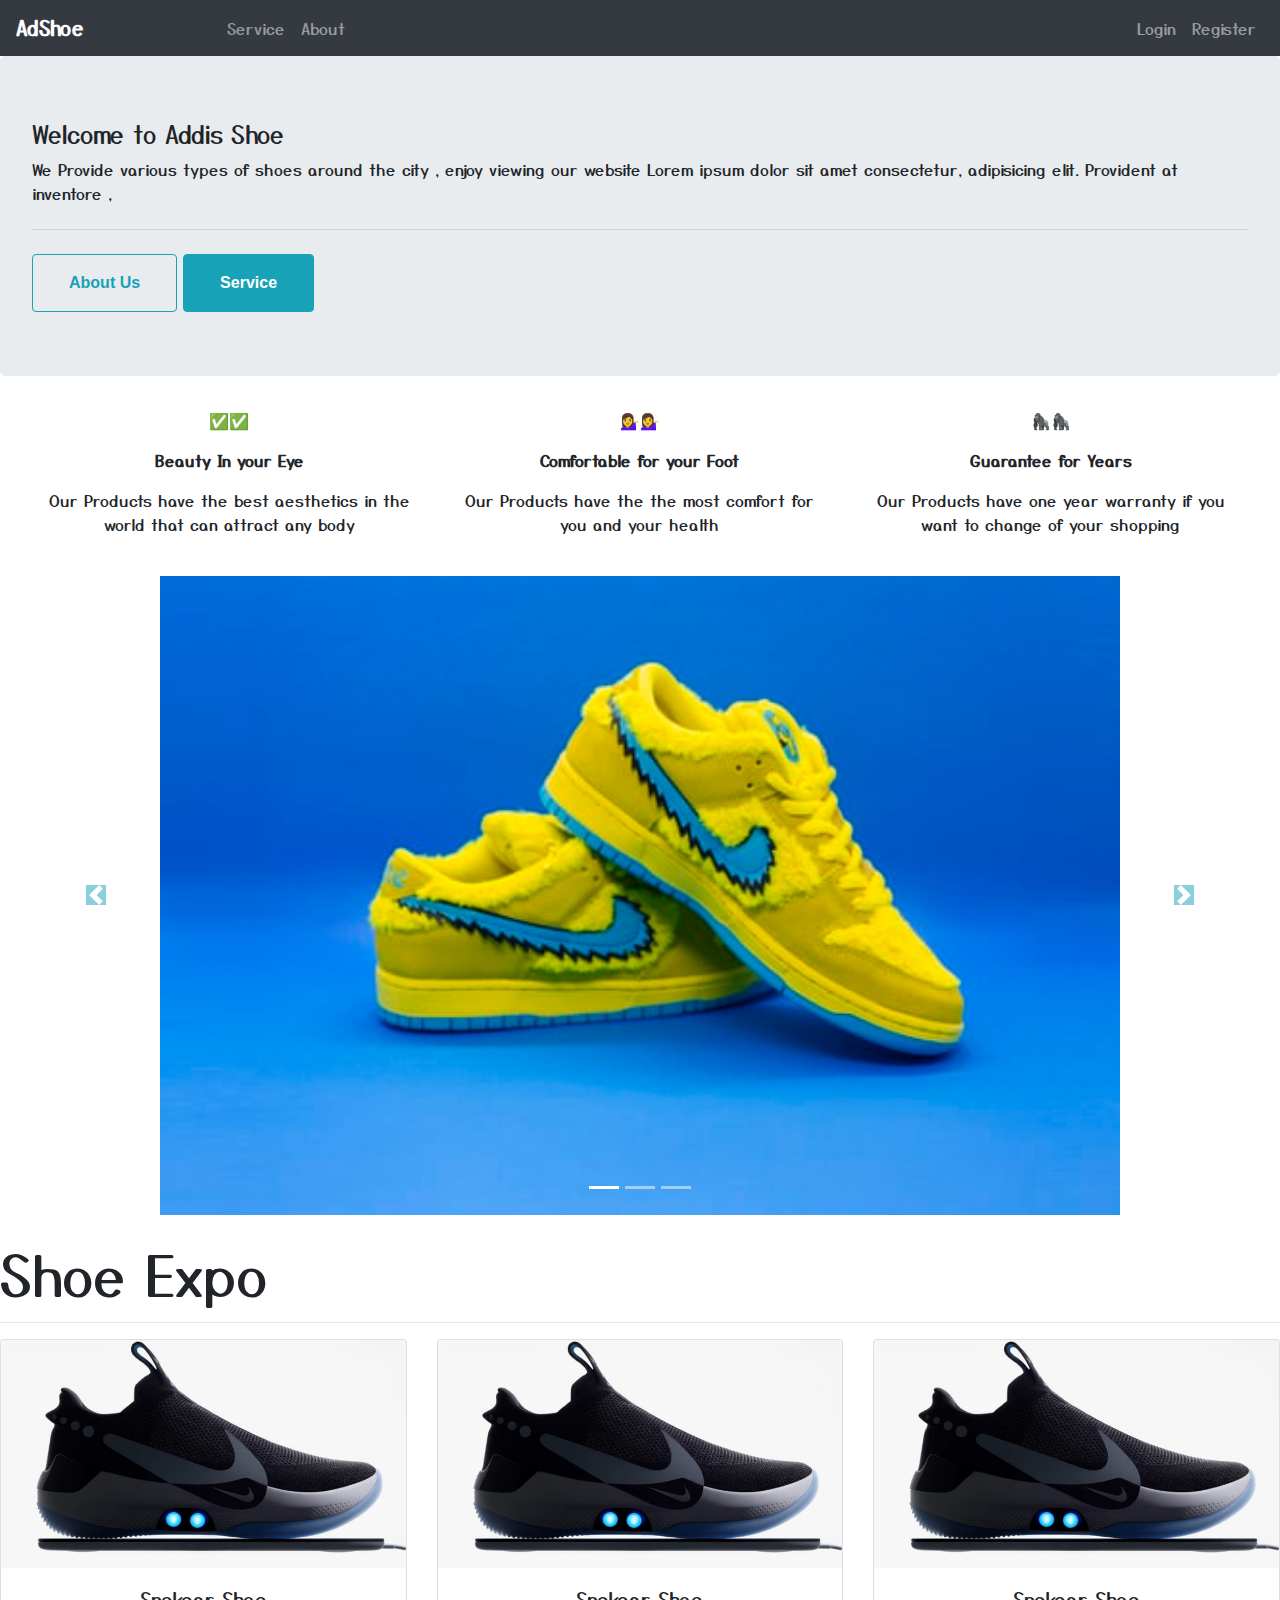
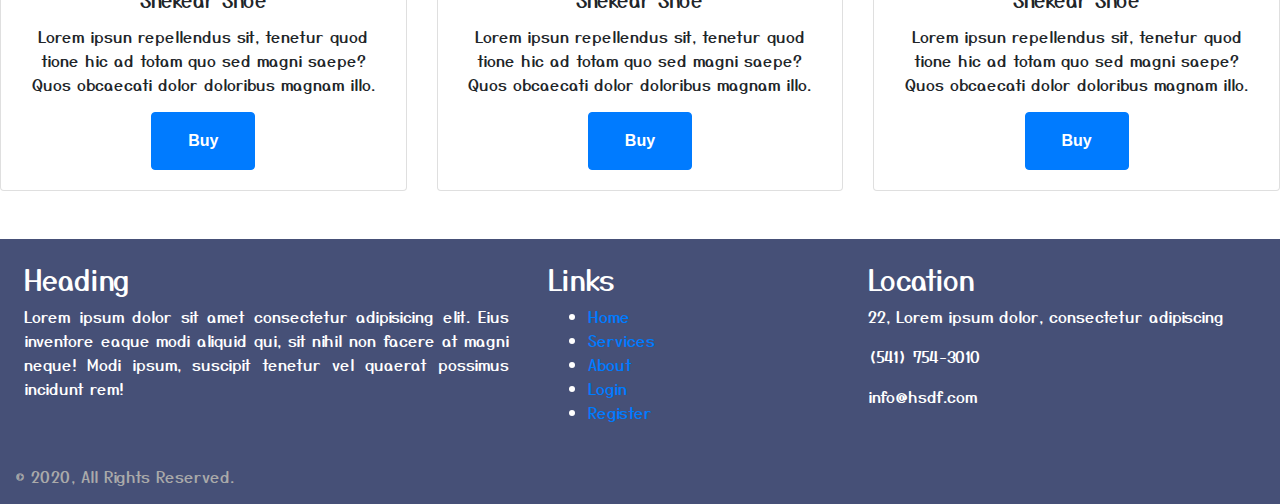
<file: index.html>
<!DOCTYPE html>
<html lang="en">
<head>
    <meta charset="UTF-8">
    <meta name="viewport" content="width=device-width, initial-scale=1.0">
    <title>Home</title>

    <link rel="stylesheet" href="https://stackpath.bootstrapcdn.com/bootstrap/4.4.1/css/bootstrap.min.css" integrity="sha384-Vkoo8x4CGsO3+Hhxv8T/Q5PaXtkKtu6ug5TOeNV6gBiFeWPGFN9MuhOf23Q9Ifjh" crossorigin="anonymous">
    <link rel="stylesheet" href="https://cdnjs.cloudflare.com/ajax/libs/font-awesome/5.15.1/css/all.min.css" integrity="sha512-+4zCK9k+qNFUR5X+cKL9EIR+ZOhtIloNl9GIKS57V1MyNsYpYcUrUeQc9vNfzsWfV28IaLL3i96P9sdNyeRssA==" crossorigin="anonymous" />

    <link rel="stylesheet" href="./assets/css/bootstrap.min.css">
    <link rel="stylesheet" href="./assets/css/style.css">
</head>
<body>
    
<!-- start of nav -->

    <nav class="navbar navbar-expand-md bg-dark navbar-dark sticky-top">
        <!-- Brand -->
        <a class="navbar-brand" style="width: 15%;" href="index.html">
            <b >AdShoe</b>
        </a>
    
        <!-- Toggler/collapsibe Button -->
        <button class="navbar-toggler" type="button" data-toggle="collapse" data-target="#collapsibleNavbar">
            <span class="navbar-toggler-icon"></span>
        </button>
    
        <!-- Navbar links -->
        <div class="collapse navbar-collapse" id="collapsibleNavbar">
            <ul class="navbar-nav">

                <li class="nav-item">

                    <a class="nav-link" href="services.html">
                        Service
                    </a>

                </li>

                <li class="nav-item">
                    <a class="nav-link" href="about.html">
                        About
                    </a>
                </li>

            </ul>

            <ul class="navbar-nav ml-auto">

                <li class="nav-item">
                    <a class="nav-link" href="logIn.html">
                        Login
                    </a>

                </li>

                <li class="nav-item">
                    <a class="nav-link" href="register.html">
                        Register

                    </a>
                </li>

            </ul>
        </div>
    </nav>

  <!-- end of nav -->

  <div class="jumbotron" >

    <h4>Welcome to Addis Shoe</h4>

    <p>We Provide various types of shoes around the city , enjoy viewing our website
     Lorem ipsum dolor sit amet consectetur, adipisicing elit. Provident at inventore ,</p>

       <hr class="my-4">

       <a  class="btn btn-outline-info btn-lg" href="about.html">About Us</a>
       <a  class="btn btn-info btn-lg" href="service.html">Service</a>

    </div>

<!-- content -->

    <div class="container-fluid" >

        <div class="row text-center px-4">

            <div class="col-lg-4">
                         <p>✅✅</p>
                         <p class="font-weight-bold"> Beauty In your Eye</p>
                         <p>Our Products have the best aesthetics in the world that can attract any body</p>
              </div>
         
               <div class="col-lg-4">
                         <p>💁‍♀️💁‍♀️</p>
                         <p class="font-weight-bold"> Comfortable for your Foot</p>
                         <p>Our Products have the the most comfort for you and your health</p>
                 </div>
         
                  <div class="col-lg-4">
                         <p>🦍🦍</p>
                         <p class="font-weight-bold"> Guarantee for Years </p>
                         <p>Our Products have one year warranty if you want to change of your shopping</p>
                   </div>
         </div>         
    
    </div>

    <div id="MySlide" class="carousel slide my-4" data-ride="carousel">
        <ol class="carousel-indicators">
            <li data-target="#MySlide" data-slide-to="0" class="active"></li>
            <li data-target="#MySlide" data-slide-to="1"></li>
            <li data-target="#MySlide" data-slide-to="2"></li>
        </ol>
        <div class="carousel-inner">
            <div class="carousel-item active">
                <img src="./assets/images/Shoe2.jpg" class="d-block w-75 m-auto" alt="...">
            </div>
            <div class="carousel-item">
                <img src="./assets/images/Shoe1.jpg" class="d-block w-75 m-auto" alt="...">
            </div>
            <div class="carousel-item">
                <img src="./assets/images/Shoe3.jpg" class="d-block w-75 m-auto" alt="...">
            </div>
        </div>
        <a class="carousel-control-prev" href="#MySlide" role="button" data-slide="prev">
            <span class="carousel-control-prev-icon bg-info" aria-hidden="true"></span>
            <span class="sr-only">Previous</span>
        </a>
        <a class="carousel-control-next" href="#MySlide" role="button" data-slide="next">
            <span class="carousel-control-next-icon bg-info" aria-hidden="true"></span>
            <span class="sr-only">Next</span>
        </a>
    </div>
    

    <p class="display-4">Shoe Expo</p>
    <hr class="mx-auto">

    <div class="container-fliud mt-2">

    <div class="row text-center" >

        <div class="col-md-4">

            <div class="card">
                <img class="card-img-top img-fluid" src="./assets/images/image-1.jpg" alt="">
                <div class="card-body">
                <h5 class="card-title">Snekear Shoe</h5>
                <p class="card-text">Lorem ipsun repellendus sit, tenetur quod
                    tione hic ad totam quo sed magni saepe? Quos obcaecati dolor doloribus magnam
                    illo.</p>
                <a href="./buy.html" class="btn btn-primary btn-lg">Buy</a>
                </div>
            </div>
        </div>
        
        <div class="col-md-4">

            <div class="card">
                <img class="card-img-top img-fluid" src="./assets/images/image-1.jpg" alt="">
                <div class="card-body">
                <h5 class="card-title">Snekear Shoe</h5>
                <p class="card-text">Lorem ipsun repellendus sit, tenetur quod
                    tione hic ad totam quo sed magni saepe? Quos obcaecati dolor doloribus magnam
                    illo.</p>
                <a href="./buy.html" class="btn btn-primary btn-lg">Buy</a>
                </div>
            </div>
        </div>

        <div class="col-md-4">

            <div class="card">
                <img class="card-img-top img-fluid" src="./assets/images/image-1.jpg" alt="">
                <div class="card-body">
                <h5 class="card-title">Snekear Shoe</h5>
                <p class="card-text">Lorem ipsun repellendus sit, tenetur quod
                    tione hic ad totam quo sed magni saepe? Quos obcaecati dolor doloribus magnam
                    illo.</p>
                <a href="./buy.html" class="btn btn-primary btn-lg">Buy</a>
                </div>
            </div>
        </div>

        </div>
    </div>

 
    
    <footer>
        <div class="row mx-auto mt-5" style="background-color:rgb(70, 80, 119);">
            <div class="py-4 px-4 col-md-5" style="color: white;">
                <h3>Heading</h3>
                <p class="text-justify">Lorem ipsum dolor sit amet consectetur adipisicing elit. Eius inventore eaque
                    modi aliquid qui, sit
                    nihil non facere at magni neque! Modi ipsum, suscipit tenetur vel quaerat possimus incidunt rem!</p>
                    <div>
                        <a href=""><i class="fas fa-facebook" aria-hidden="true"></i></a>
                    </div>
            </div>
            <div class="py-4 col-md-3" style="color: white;">
                <h3>Links</h3>
                <ul id="lists">
                    <li><a href="./index.html">Home</a></li>
                    <li><a href="./services.html">Services</a></li>
                    <li><a href="./about.html">About</a></li>
                    <li><a href="./logIn.html">Login</a></li>
                    <li><a href="./register.html">Register</a></li>
                </ul>
            </div>
            <div class="pt-4  col-md-4" style="color: white;">
                <h3>Location</h3>
                <p><i class="fas fa-map-marker-alt"></i> 22, Lorem ipsum dolor, consectetur adipiscing</p>
                <p><i class="fas fa-phone"></i> (541) 754-3010</p>
                <p><i class="fas fa-envelope"></i> info@hsdf.com</p>
            </div>
            <div class="ml-3">
                <p class="" style="color: #aaa;">&copy; 2020, All Rights Reserved.</p>
            </div>
        </div>

    </footer>


    <script src="https://code.jquery.com/jquery-3.4.1.slim.min.js"
        integrity="sha384-J6qa4849blE2+poT4WnyKhv5vZF5SrPo0iEjwBvKU7imGFAV0wwj1yYfoRSJoZ+n"
        crossorigin="anonymous"></script>
    <script src="https://cdn.jsdelivr.net/npm/popper.js@1.16.0/dist/umd/popper.min.js"
        integrity="sha384-Q6E9RHvbIyZFJoft+2mJbHaEWldlvI9IOYy5n3zV9zzTtmI3UksdQRVvoxMfooAo"
        crossorigin="anonymous"></script>
    <script src="https://stackpath.bootstrapcdn.com/bootstrap/4.4.1/js/bootstrap.min.js"
        integrity="sha384-wfSDF2E50Y2D1uUdj0O3uMBJnjuUD4Ih7YwaYd1iqfktj0Uod8GCExl3Og8ifwB6"
        crossorigin="anonymous"></script>

</body>
</html>
</file>
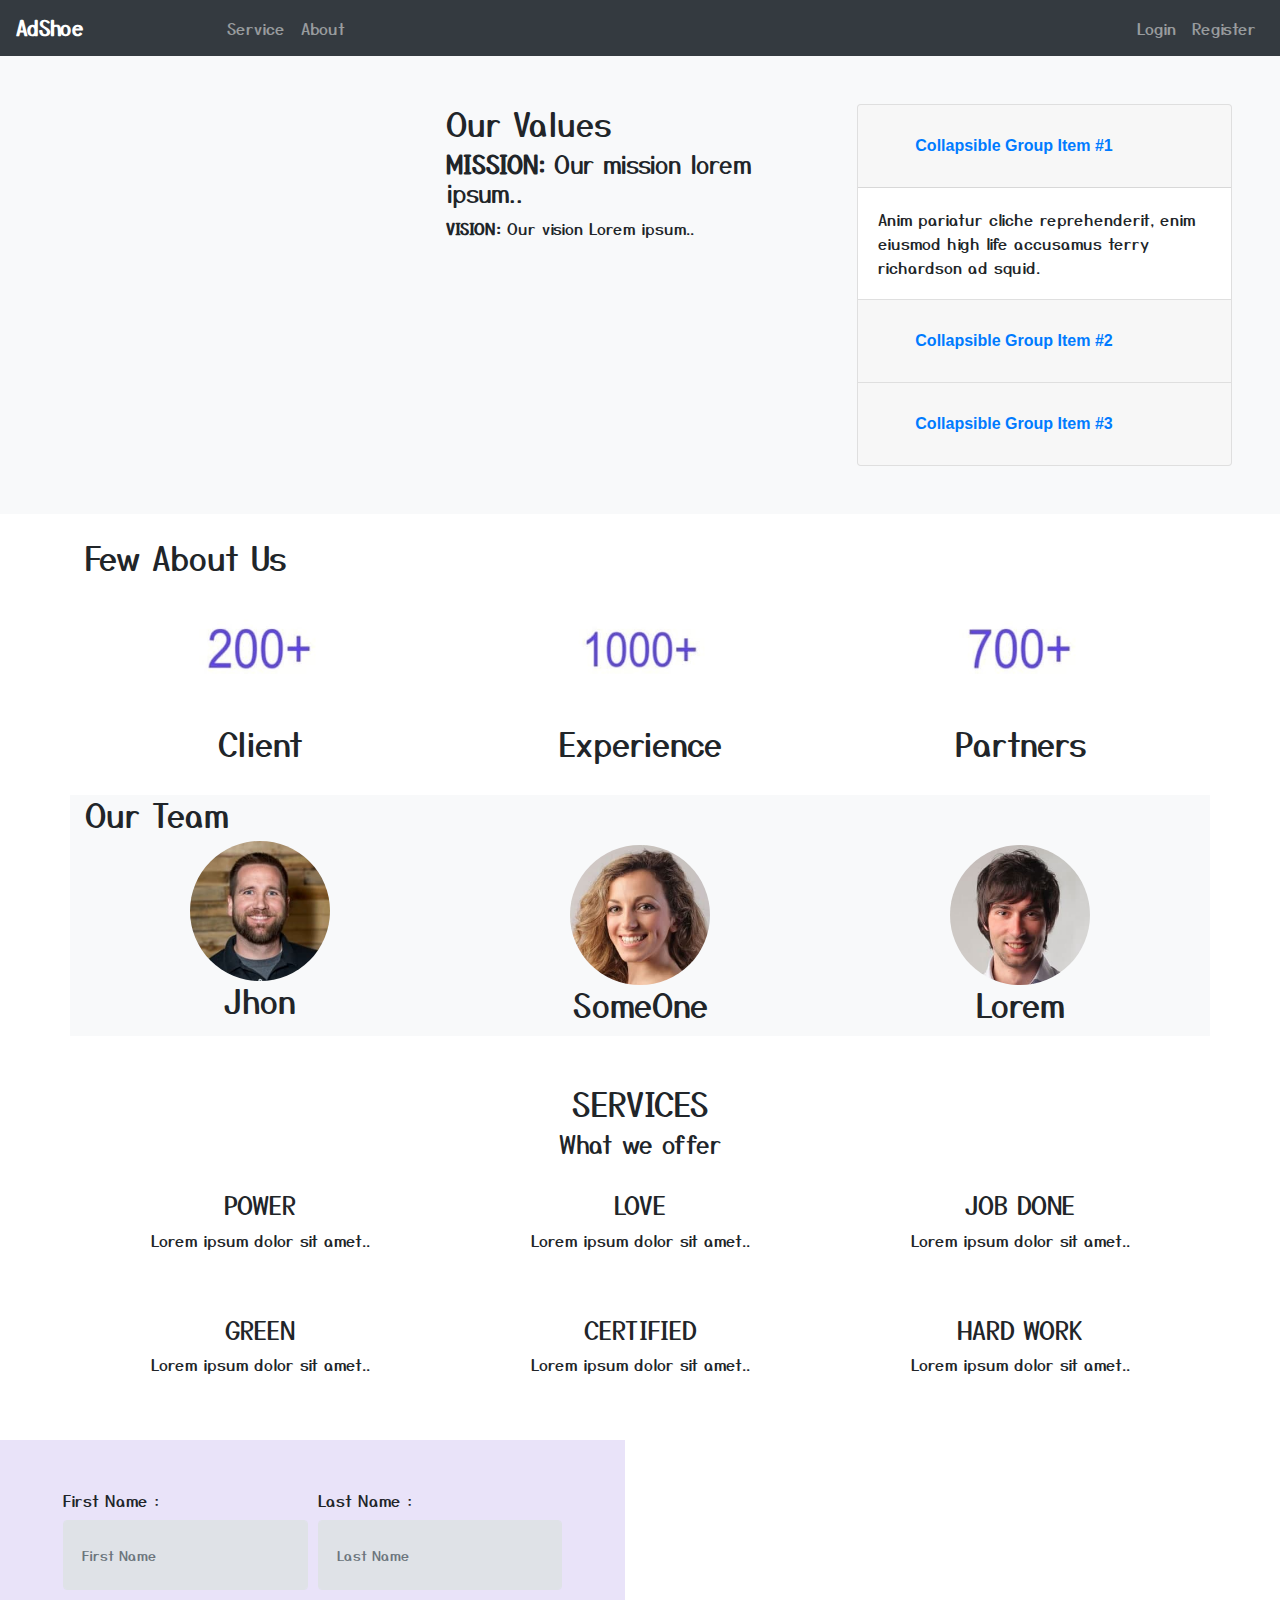
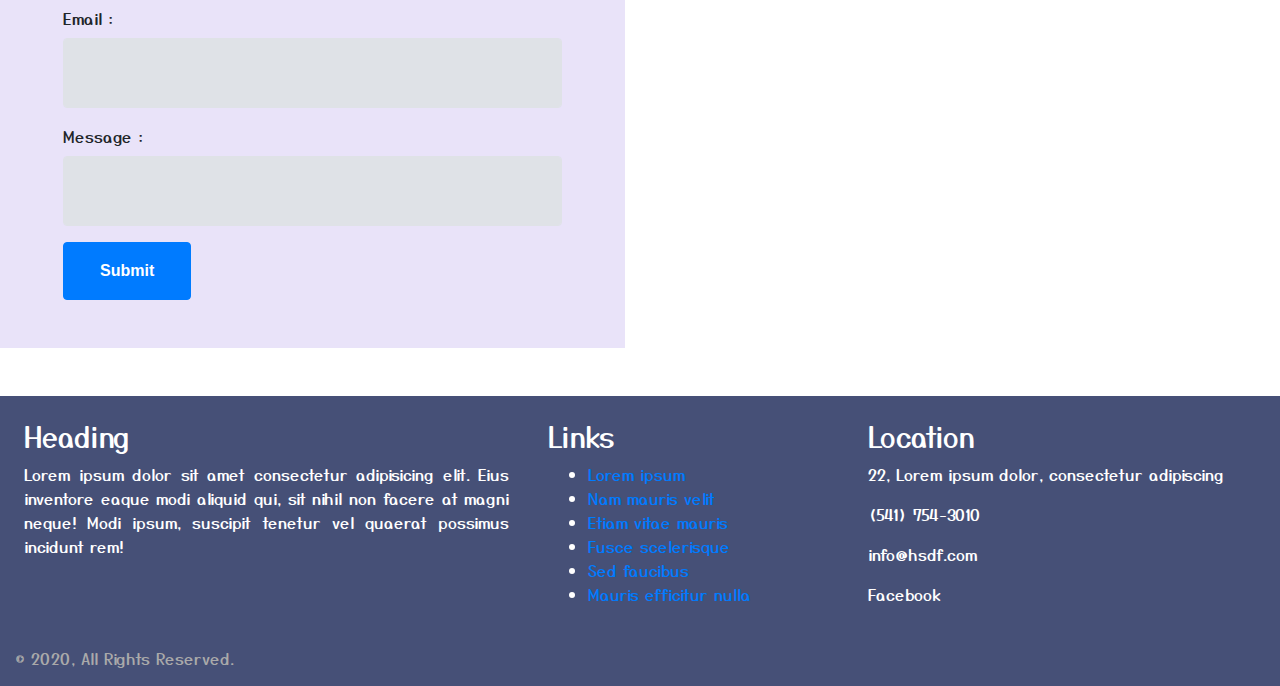
<file: about.html>
<!DOCTYPE html>
<html lang="en">
<head>
    <meta charset="UTF-8">
    <meta name="viewport" content="width=device-width, initial-scale=1.0">
    <title>Home</title>

    <link rel="stylesheet" href="https://stackpath.bootstrapcdn.com/bootstrap/4.4.1/css/bootstrap.min.css" integrity="sha384-Vkoo8x4CGsO3+Hhxv8T/Q5PaXtkKtu6ug5TOeNV6gBiFeWPGFN9MuhOf23Q9Ifjh" crossorigin="anonymous">
    <link rel="stylesheet" href="https://cdnjs.cloudflare.com/ajax/libs/font-awesome/5.15.1/css/all.min.css" integrity="sha512-+4zCK9k+qNFUR5X+cKL9EIR+ZOhtIloNl9GIKS57V1MyNsYpYcUrUeQc9vNfzsWfV28IaLL3i96P9sdNyeRssA==" crossorigin="anonymous" />

    <link rel="stylesheet" href="./assets/css/bootstrap.min.css">
    <link rel="stylesheet" href="./assets/css/style.css">
</head>
<body>
    
<!-- start of nav -->

<nav class="navbar navbar-expand-md bg-dark navbar-dark sticky-top">
    <!-- Brand -->
    <a class="navbar-brand" style="width: 15%;" href="index.html">
        <b >AdShoe</b>
    </a>
  
    <!-- Toggler/collapsibe Button -->
    <button class="navbar-toggler" type="button" data-toggle="collapse" data-target="#collapsibleNavbar">
        <span class="navbar-toggler-icon"></span>
    </button>
  
    <!-- Navbar links -->
    <div class="collapse navbar-collapse" id="collapsibleNavbar">
        <ul class="navbar-nav">

            <li class="nav-item">

                <a class="nav-link" href="services.html">
                    Service
                </a>

            </li>

            <li class="nav-item">
                <a class="nav-link" href="about.html">
                    About
                </a>
            </li>

        </ul>

        <ul class="navbar-nav ml-auto">

            <li class="nav-item">
                <a class="nav-link" href="logIn.html">
                    Login
                </a>

            </li>

            <li class="nav-item">
                <a class="nav-link" href="register.html">
                    Register

                </a>
            </li>

        </ul>
    </div>
  </nav>

  <!-- end of nav -->


    <!-- content -->

    <div class="container-fluid bg-light p-5">
        <div class="row">
          <div class="col-sm-4 col-lg-4">
            <span class="fas fa-globe logo"></span>
          </div>
          <div class="pl-2 col-sm-7 col-lg-4">
            <h2>Our Values</h2>
            <h4><strong>MISSION:</strong> Our mission lorem ipsum..</h4>
            <p><strong>VISION:</strong> Our vision Lorem ipsum..</p>
          </div>
          <div class="col-lg-4 d-none d-xl-block">
            <div class="accordion" id="accordionExample">
                <div class="card">
                  <div class="card-header" id="headingOne">
                    <h2 class="mb-0">
                      <button class="btn btn-link" type="button" data-toggle="collapse" data-target="#collapseOne" aria-expanded="true" aria-controls="collapseOne">
                        Collapsible Group Item #1
                      </button>
                    </h2>
                  </div>
              
                  <div id="collapseOne" class="collapse show" aria-labelledby="headingOne" data-parent="#accordionExample">
                    <div class="card-body">
                      Anim pariatur cliche reprehenderit, enim eiusmod high life accusamus terry richardson ad squid. 
                    </div>
                  </div>
                </div>
                <div class="card">
                  <div class="card-header" id="headingTwo">
                    <h2 class="mb-0">
                      <button class="btn btn-link collapsed" type="button" data-toggle="collapse" data-target="#collapseTwo" aria-expanded="false" aria-controls="collapseTwo">
                        Collapsible Group Item #2
                      </button>
                    </h2>
                  </div>
                  <div id="collapseTwo" class="collapse" aria-labelledby="headingTwo" data-parent="#accordionExample">
                    <div class="card-body">
                      Anim pariatur cliche reprehenderit, enim eiusmod high life accusamus terry richardson ad squid. 
                    </div>
                  </div>
                </div>
                <div class="card">
                  <div class="card-header" id="headingThree">
                    <h2 class="mb-0">
                      <button class="btn btn-link collapsed" type="button" data-toggle="collapse" data-target="#collapseThree" aria-expanded="false" aria-controls="collapseThree">
                        Collapsible Group Item #3
                      </button>
                    </h2>
                  </div>
                  <div id="collapseThree" class="collapse" aria-labelledby="headingThree" data-parent="#accordionExample">
                    <div class="card-body">
                      Anim pariatur cliche reprehenderit, enim eiusmod high life accusamus terry richardson ad squid. 
                    </div>
                  </div>
                </div>
              </div>
          </div>
        </div>
      </div>

      <!-- few about us -->
    <div class="container mt-4 marketing">
        <h2>Few About Us</h2>

        <div class="row markreting">
            <div class="col-lg-4 m-auto">
                <img class="rounded-circle" src="./assets/images/200.jpg" alt="Generic placeholder image" width="140" height="140">
                <h2>Client</h2>
            </div>
            <div class="col-lg-4 m-auto">
                <img class="rounded-circle" src="./assets/images/1000.jpg" alt="Generic placeholder image" width="140" height="140">
                <h2>Experience</h2>
            </div>
            <div class="col-lg-4 m-auto">
                <img class="rounded-circle" src="./assets/images/700.jpg" alt="Generic placeholder image" width="140" height="140">
                <h2>Partners</h2>
            </div>
        </div>
    </div>

    <!-- Our team -->
    <div class="container mt-4 marketing bg-light">
        <h2>Our Team</h2>

        <div class="row markreting">
            <div class="col-lg-4 m-auto">
                <img class="rounded-circle" src="./assets/images/my2.jpg" alt="Generic placeholder image" width="140" height="140">
                <h2>Jhon</h2>
                <p><a href=""><i class="fas fa-facebook"></i></a></p>
            </div>
            <div class="col-lg-4 m-auto">
                <img class="rounded-circle" src="./assets/images/my1.jpg" alt="Generic placeholder image" width="140" height="140">
                <h2>SomeOne</h2>
            </div>
            <div class="col-lg-4 m-auto">
                <img class="rounded-circle" src="./assets/images/my3.jpg" alt="Generic placeholder image" width="140" height="140">
                <h2>Lorem</h2>
            </div>
        </div>
    </div>

   

    <div class="container my-5 text-center">
        <h2>SERVICES</h2>
        <h4>What we offer</h4>
        <br>
        <div class="row">
        <div class="col-sm-4">
            <span class="fas fa-power-off"></span>
            <h4>POWER</h4>
            <p>Lorem ipsum dolor sit amet..</p>
        </div>
        <div class="col-sm-4">
            <span class="fas fa-heart"></span>
            <h4>LOVE</h4>
            <p>Lorem ipsum dolor sit amet..</p>
        </div>
        <div class="col-sm-4">
            <span class="fas fa-lock"></span>
            <h4>JOB DONE</h4>
            <p>Lorem ipsum dolor sit amet..</p>
        </div>
        </div>
        <br><br>
        <div class="row">
        <div class="col-sm-4">
            <span class="fas fa-leaf"></span>
            <h4>GREEN</h4>
            <p>Lorem ipsum dolor sit amet..</p>
        </div>
        <div class="col-sm-4">
            <span class="fas fa-certificate"></span>
            <h4>CERTIFIED</h4>
            <p>Lorem ipsum dolor sit amet..</p>
        </div>
        <div class="col-sm-4">
            <span class="fas fa-wrench"></span>
            <h4>HARD WORK</h4>
            <p>Lorem ipsum dolor sit amet..</p>
        </div>
        </div>
    </div>

    
 <!-- forms -->
  <div class="row ">
        <div class="col-md-6">
            <div class="container form-bg">

                <!-- Form Demo here  -->
                <form class="p-5" action="">
                    <div class="form-row">
                        <div class="col">
                            <label for="memail">First Name : </label>
                            <input type="text" class="form-control" placeholder="First name">
                        </div>
                        <div class="col">
                            <label for="memail">Last Name : </label>
                            <input type="text" class="form-control" placeholder="Last name">
                        </div>
                    </div>
                    <div class="form-group">
                        <label for="memail">Email : </label>
                        <input class="form-control" type="email" name="memail" id="memail">
                    </div>
                    <div class="form-group">
                        <label for="text">Message : </label>
                        <input class="form-control" type="text" name="text" id="exampleFormControlTextarea1">
                    </div>
                    <button type="submit" class="btn btn-primary btn-lg">Submit</button>
                </form>
          
            </div>
        </div>

        <div class="col-md-6">
            <div class="mapouter"><div class="gmap_canvas"><iframe width="600" height="500" id="gmap_canvas" src="https://maps.google.com/maps?q=2880%20Broadway,%20New%20York&t=&z=13&ie=UTF8&iwloc=&output=embed" frameborder="0" scrolling="no" marginheight="0" marginwidth="0"></iframe><a href="https://embedgooglemap.net/maps/1"></a><br><style>.mapouter{position:relative;text-align:right;height:500px;width:600px;}</style><a href="https://google-map-generator.com">google-map-generator.com</a><style>.gmap_canvas {overflow:hidden;background:none!important;height:500px;width:600px;}</style></div></div>
        </div>
    </div>

    
    <footer>
        <div class="row mx-auto mt-5" style="background-color:rgb(70, 80, 119);">
            <div class="py-4 px-4 col-md-5 col-sm-5" style="color: white;">
                <h3>Heading</h3>
                <p class="text-justify">Lorem ipsum dolor sit amet consectetur adipisicing elit. Eius inventore eaque
                    modi aliquid qui, sit
                    nihil non facere at magni neque! Modi ipsum, suscipit tenetur vel quaerat possimus incidunt rem!</p>
            </div>
            <div class="py-4 col-md-3 col-sm-3" style="color: white;">
                <h3>Links</h3>
                <ul id="lists">
                    <li><a href="">Lorem ipsum</a></li>
                    <li><a href="">Nam mauris velit</a></li>
                    <li><a href="">Etiam vitae mauris</a></li>
                    <li><a href="">Fusce scelerisque</a></li>
                    <li><a href="">Sed faucibus</a></li>
                    <li><a href="">Mauris efficitur nulla</a></li>
                </ul>
            </div>
            <div class="pt-4  col-md-4 col-sm-4" style="color: white;">
                <h3>Location</h3>
                <p><i class="fas fa-map-marker-alt"></i> 22, Lorem ipsum dolor, consectetur adipiscing</p>
                <p><i class="fas fa-phone"></i> (541) 754-3010</p>
                <p><i class="fas fa-envelope"></i> info@hsdf.com</p>
                <p><i class="fas fa-facebook"></i> Facebook</p>
            </div>
            <div class="ml-3">
                <p class="" style="color: #aaa;">&copy; 2020, All Rights Reserved.</p>
            </div>
        </div>

    </footer>


    <script src="https://code.jquery.com/jquery-3.4.1.slim.min.js"
        integrity="sha384-J6qa4849blE2+poT4WnyKhv5vZF5SrPo0iEjwBvKU7imGFAV0wwj1yYfoRSJoZ+n"
        crossorigin="anonymous"></script>
    <script src="https://cdn.jsdelivr.net/npm/popper.js@1.16.0/dist/umd/popper.min.js"
        integrity="sha384-Q6E9RHvbIyZFJoft+2mJbHaEWldlvI9IOYy5n3zV9zzTtmI3UksdQRVvoxMfooAo"
        crossorigin="anonymous"></script>
    <script src="https://stackpath.bootstrapcdn.com/bootstrap/4.4.1/js/bootstrap.min.js"
        integrity="sha384-wfSDF2E50Y2D1uUdj0O3uMBJnjuUD4Ih7YwaYd1iqfktj0Uod8GCExl3Og8ifwB6"
        crossorigin="anonymous"></script>

</body>
</html>
</file>
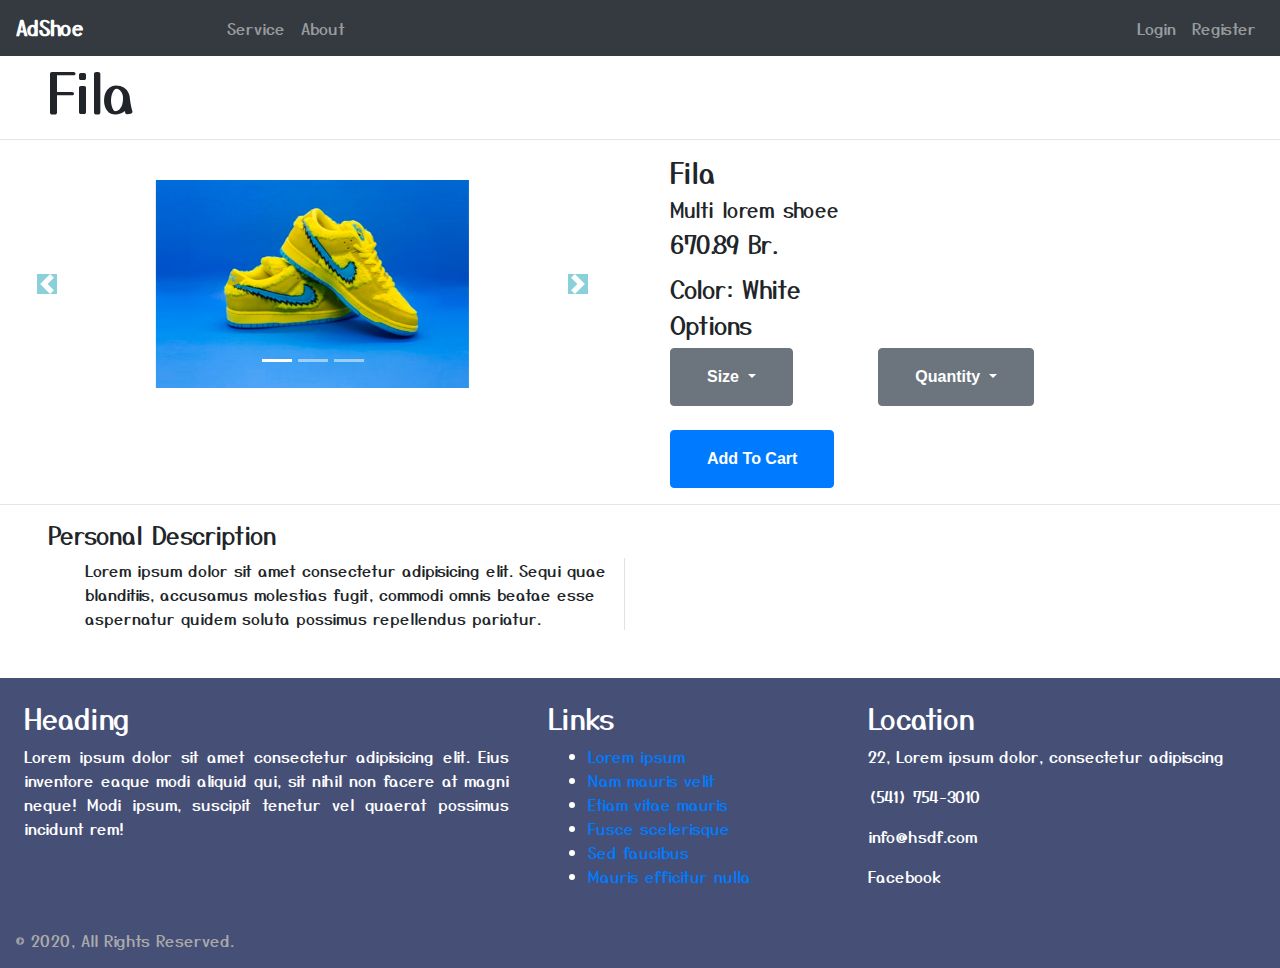
<file: buy.html>
<!DOCTYPE html>
<html lang="en">
<head>
    <meta charset="UTF-8">
    <meta name="viewport" content="width=device-width, initial-scale=1.0">
    <title>Home</title>

    <link rel="stylesheet" href="https://stackpath.bootstrapcdn.com/bootstrap/4.4.1/css/bootstrap.min.css" integrity="sha384-Vkoo8x4CGsO3+Hhxv8T/Q5PaXtkKtu6ug5TOeNV6gBiFeWPGFN9MuhOf23Q9Ifjh" crossorigin="anonymous">
    <link rel="stylesheet" href="https://cdnjs.cloudflare.com/ajax/libs/font-awesome/5.15.1/css/all.min.css" integrity="sha512-+4zCK9k+qNFUR5X+cKL9EIR+ZOhtIloNl9GIKS57V1MyNsYpYcUrUeQc9vNfzsWfV28IaLL3i96P9sdNyeRssA==" crossorigin="anonymous" />

    <link rel="stylesheet" href="./assets/css/bootstrap.min.css">
    <link rel="stylesheet" href="./assets/css/style.css">
</head>
<body>
    
<!-- start of nav -->

<nav class="navbar navbar-expand-md bg-dark navbar-dark sticky-top">
    <!-- Brand -->
    <a class="navbar-brand" style="width: 15%;" href="index.html">
        <b >AdShoe</b>
    </a>
  
    <!-- Toggler/collapsibe Button -->
    <button class="navbar-toggler" type="button" data-toggle="collapse" data-target="#collapsibleNavbar">
        <span class="navbar-toggler-icon"></span>
    </button>
  
    <!-- Navbar links -->
    <div class="collapse navbar-collapse" id="collapsibleNavbar">
        <ul class="navbar-nav">

            <li class="nav-item">

                <a class="nav-link" href="services.html">
                    Service
                </a>

            </li>

            <li class="nav-item">
                <a class="nav-link" href="about.html">
                    About
                </a>
            </li>

        </ul>

        <ul class="navbar-nav ml-auto">

            <li class="nav-item">
                <a class="nav-link" href="logIn.html">
                    Login
                </a>

            </li>

            <li class="nav-item">
                <a class="nav-link" href="register.html">
                    Register

                </a>
            </li>

        </ul>
    </div>
  </nav>

  <!-- end of nav -->

    <p class="display-4 ml-5">Fila</p>
    <hr class="mx-auto">

    <div class="row">
        <div class="col-md-6">
            <div id="MySlide" class="carousel slide my-4" data-ride="carousel">
                <ol class="carousel-indicators">
                    <li data-target="#MySlide" data-slide-to="0" class="active"></li>
                    <li data-target="#MySlide" data-slide-to="1"></li>
                    <li data-target="#MySlide" data-slide-to="2"></li>
                </ol>
                <div class="carousel-inner">
                    <div class="carousel-item active">
                        <img src="./assets/images/Shoe2.jpg" class="d-block w-50 m-auto" alt="...">
                    </div>
                    <div class="carousel-item">
                        <img src="./assets/images/Shoe1.jpg" class="d-block w-50 m-auto" alt="...">
                    </div>
                    <div class="carousel-item">
                        <img src="./assets/images/Shoe3.jpg" class="d-block w-50 m-auto" alt="...">
                    </div>
                </div>
                <a class="carousel-control-prev" href="#MySlide" role="button" data-slide="prev">
                    <span class="carousel-control-prev-icon bg-info" aria-hidden="true"></span>
                    <span class="sr-only">Previous</span>
                </a>
                <a class="carousel-control-next" href="#MySlide" role="button" data-slide="next">
                    <span class="carousel-control-next-icon bg-info" aria-hidden="true"></span>
                    <span class="sr-only">Next</span>
                </a>
            </div>
        </div>
        <div class="col-md-6 ">
            <div class="container">
                <h3>Fila</h3>
                <h5>Multi lorem shoee<h5>
                <div class="row">
                    <div class="col-sm-4">
                        <h4>670.89 <span>Br.</span></h4>
                    </div>
                    <div class="col-sm-4">
                        
                    </div>
                </div>
                <h4>
                    Color: White
                </h4>
                <h4>Options</h4>
                <div class="row">
                    
                    <div class="col-sm-4">
                        <div class="dropdown">
                            <button class="btn btn-secondary dropdown-toggle" type="button" id="dropdownMenuButton" data-toggle="dropdown" aria-haspopup="true" aria-expanded="false">
                              Size
                            </button>
                            <div class="dropdown-menu" aria-labelledby="dropdownMenuButton">
                              <a class="dropdown-item" href="#">40</a>
                              <a class="dropdown-item" href="#">39</a>
                              <a class="dropdown-item" href="#">38</a>
                            </div>
                          </div>
                    </div>
                    <div class="col-sm-4">
                        <div class="dropdown">
                            <button class="btn btn-secondary dropdown-toggle" type="button" id="dropdownMenuButton" data-toggle="dropdown" aria-haspopup="true" aria-expanded="false">
                              Quantity
                            </button>
                            <div class="dropdown-menu" aria-labelledby="dropdownMenuButton">
                              <a class="dropdown-item" href="#">1</a>
                              <a class="dropdown-item" href="#">2</a>
                              <a class="dropdown-item" href="#">3</a>
                            </div>
                          </div>
                    </div>
                    
                </div>
                <div class="mt-4">
                    <a href="./checkout.html" class="btn btn-primary">Add to Cart</a>
                </div>
                
            </div>
        </div>
    </div>
    <hr>
    <div  class="ml-5">    
        <h4>Personal Description</h4>
    </div>
    <div class="container">
        
       <div class="row">
            <div class="col-md-6 container">
                
                <div class="border-right">
                    Lorem ipsum dolor sit amet consectetur adipisicing elit. Sequi quae blanditiis, accusamus molestias fugit, commodi omnis beatae esse aspernatur quidem soluta possimus repellendus pariatur.
                </div>

            </div>
            <div class="col-md-6 container">
                
            </div>
       </div>
    </div>

 
    
    <footer>
        <div class="row mx-auto mt-5" style="background-color:rgb(70, 80, 119);">
            <div class="py-4 px-4 col-md-5 col-sm-5" style="color: white;">
                <h3>Heading</h3>
                <p class="text-justify">Lorem ipsum dolor sit amet consectetur adipisicing elit. Eius inventore eaque
                    modi aliquid qui, sit
                    nihil non facere at magni neque! Modi ipsum, suscipit tenetur vel quaerat possimus incidunt rem!</p>
            </div>
            <div class="py-4 col-md-3 col-sm-3" style="color: white;">
                <h3>Links</h3>
                <ul id="lists">
                    <li><a href="">Lorem ipsum</a></li>
                    <li><a href="">Nam mauris velit</a></li>
                    <li><a href="">Etiam vitae mauris</a></li>
                    <li><a href="">Fusce scelerisque</a></li>
                    <li><a href="">Sed faucibus</a></li>
                    <li><a href="">Mauris efficitur nulla</a></li>
                </ul>
            </div>
            <div class="pt-4  col-md-4 col-sm-4" style="color: white;">
                <h3>Location</h3>
                <p><i class="fas fa-map-marker-alt"></i> 22, Lorem ipsum dolor, consectetur adipiscing</p>
                <p><i class="fas fa-phone"></i> (541) 754-3010</p>
                <p><i class="fas fa-envelope"></i> info@hsdf.com</p>
                <p><i class="fas fa-facebook"></i> Facebook</p>
            </div>
            <div class="ml-3">
                <p class="" style="color: #aaa;">&copy; 2020, All Rights Reserved.</p>
            </div>
        </div>

    </footer>


    <script src="https://code.jquery.com/jquery-3.4.1.slim.min.js"
        integrity="sha384-J6qa4849blE2+poT4WnyKhv5vZF5SrPo0iEjwBvKU7imGFAV0wwj1yYfoRSJoZ+n"
        crossorigin="anonymous"></script>
    <script src="https://cdn.jsdelivr.net/npm/popper.js@1.16.0/dist/umd/popper.min.js"
        integrity="sha384-Q6E9RHvbIyZFJoft+2mJbHaEWldlvI9IOYy5n3zV9zzTtmI3UksdQRVvoxMfooAo"
        crossorigin="anonymous"></script>
    <script src="https://stackpath.bootstrapcdn.com/bootstrap/4.4.1/js/bootstrap.min.js"
        integrity="sha384-wfSDF2E50Y2D1uUdj0O3uMBJnjuUD4Ih7YwaYd1iqfktj0Uod8GCExl3Og8ifwB6"
        crossorigin="anonymous"></script>

</body>
</html>
</file>
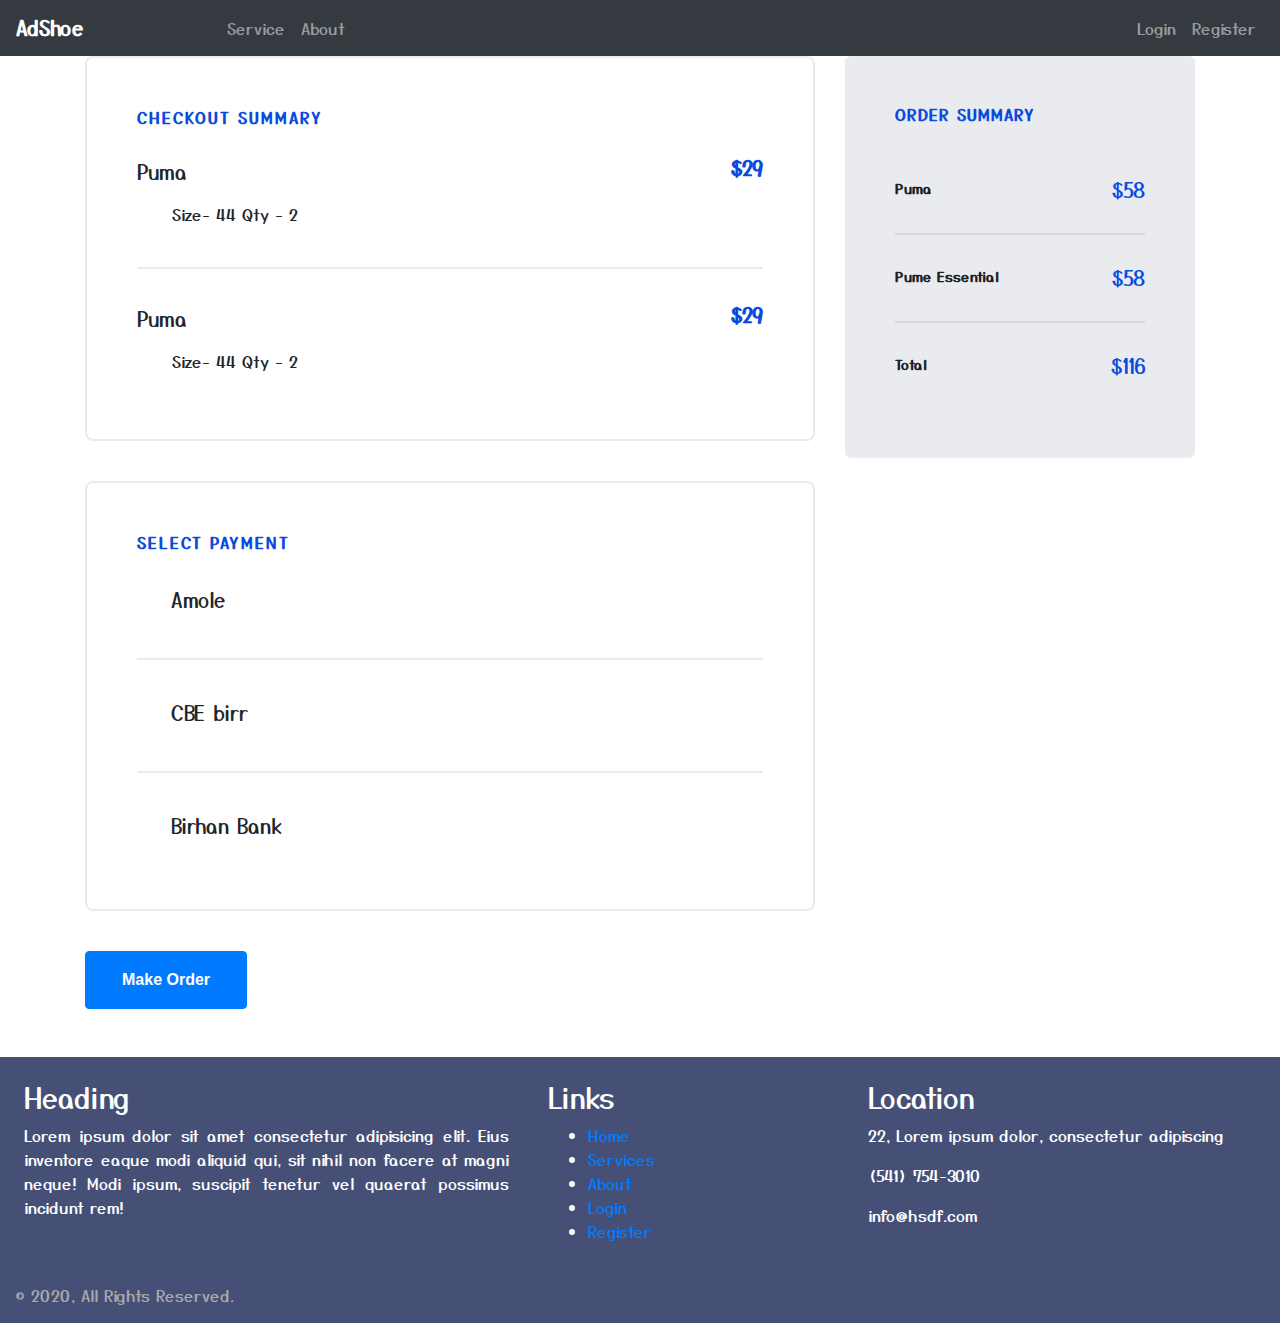
<file: checkout.html>
<!DOCTYPE html>
<html lang="en">
<head>
    <meta charset="UTF-8">
    <meta name="viewport" content="width=device-width, initial-scale=1.0">
    <title>Checkout</title>

    <link rel="stylesheet" href="https://stackpath.bootstrapcdn.com/bootstrap/4.4.1/css/bootstrap.min.css" integrity="sha384-Vkoo8x4CGsO3+Hhxv8T/Q5PaXtkKtu6ug5TOeNV6gBiFeWPGFN9MuhOf23Q9Ifjh" crossorigin="anonymous">
    <link rel="stylesheet" href="https://cdnjs.cloudflare.com/ajax/libs/font-awesome/5.15.1/css/all.min.css" integrity="sha512-+4zCK9k+qNFUR5X+cKL9EIR+ZOhtIloNl9GIKS57V1MyNsYpYcUrUeQc9vNfzsWfV28IaLL3i96P9sdNyeRssA==" crossorigin="anonymous" />

    <link rel="stylesheet" href="./assets/css/bootstrap.min.css">
    <link href="//maxcdn.bootstrapcdn.com/bootstrap/4.0.0/css/bootstrap.min.css" rel="stylesheet" id="bootstrap-css">

    <link rel="stylesheet" href="./assets/css/style.css">
</head>
<body>
    
<!-- start of nav -->

    <nav class="navbar navbar-expand-md bg-dark navbar-dark sticky-top">
        <!-- Brand -->
        <a class="navbar-brand" style="width: 15%;" href="index.html">
            <b >AdShoe</b>
        </a>
    
        <!-- Toggler/collapsibe Button -->
        <button class="navbar-toggler" type="button" data-toggle="collapse" data-target="#collapsibleNavbar">
            <span class="navbar-toggler-icon"></span>
        </button>
    
        <!-- Navbar links -->
        <div class="collapse navbar-collapse" id="collapsibleNavbar">
            <ul class="navbar-nav">

                <li class="nav-item">

                    <a class="nav-link" href="services.html">
                        Service
                    </a>

                </li>

                <li class="nav-item">
                    <a class="nav-link" href="about.html">
                        About
                    </a>
                </li>

            </ul>

            <ul class="navbar-nav ml-auto">

                <li class="nav-item">
                    <a class="nav-link" href="logIn.html">
                        Login
                    </a>

                </li>

                <li class="nav-item">
                    <a class="nav-link" href="register.html">
                        Register

                    </a>
                </li>

            </ul>
        </div>
    </nav>

    <div class="container">
        <div class="row">
            <div class="col-lg-8 col-md-8 col-sm-7 col-xs-12">
                <div class="box">
                    <h3 class="box-title">Checkout Summary</h3>
                    <div class="plan-selection">
                        <div class="plan-data">
                            <label for="question1">Puma</label>
                            <p class="plan-text">
                                Size- 44 Qty - 2</p>
                            <span class="plan-price">$29</span>
                        </div>
                    </div>
                    <div class="plan-selection">
                        <div class="plan-data">
                            <label for="question1">Puma</label>
                            <p class="plan-text">
                                Size- 44 Qty - 2</p>
                            <span class="plan-price">$29</span>
                        </div>
                    </div>
                </div>
                <div class="box">
                    <h3 class="box-title">Select Payment</h3>
                    <div class="plan-selection">
                        <div class="plan-data">
                            <input id="question5" name="question" type="radio" class="with-font" value="sel" />

                            <label for="question4">Amole</label>
                        </div>
                    </div>
                    <div class="plan-selection">
                        <div class="plan-data">
                            <input id="question5" name="question" type="radio" class="with-font" value="sel" />
                            <label for="question5">CBE birr</label>
                        </div>
                    </div>
                    <div class="plan-selection">
                        <div class="plan-data">
                            <input id="question6" name="question" type="radio" class="with-font" value="sel" />
                            <label for="question6">Birhan Bank</label>
                        </div>
                    </div>
                </div>
                <a href="#" class="btn btn-primary btn-lg mb30">Make Order</a>
            </div>
            <div class="col-lg-4 col-md-4 col-sm-5 col-xs-12">
              
                <div class="widget">
                    <h4 class="widget-title">Order Summary</h4>
                    <div class="summary-block">
                        <div class="summary-content">
                            <div class="summary-head"><h5 class="summary-title">Puma</h5></div>
                            <div class="summary-price">
                                <p class="summary-text">$58</p>
                            </div>
                        </div>
                    </div>
                    <div class="summary-block">
                        <div class="summary-content">
                           <div class="summary-head"> <h5 class="summary-title">Pume
                                Essential</h5></div>
                            <div class="summary-price">
                                <p class="summary-text">$58</p>
                            </div>
                        </div>
                    </div>
                    <div class="summary-block">
                        <div class="summary-content">
                           <div class="summary-head"> <h5 class="summary-title">Total</h5></div>
                            <div class="summary-price">
                                <p class="summary-text">$116</p>
                            </div>
                        </div>
                    </div>
                </div>
               
            </div>
        </div>
    </div>

 
    
    <footer>
        <div class="row mx-auto mt-5" style="background-color:rgb(70, 80, 119);">
            <div class="py-4 px-4 col-md-5" style="color: white;">
                <h3>Heading</h3>
                <p class="text-justify">Lorem ipsum dolor sit amet consectetur adipisicing elit. Eius inventore eaque
                    modi aliquid qui, sit
                    nihil non facere at magni neque! Modi ipsum, suscipit tenetur vel quaerat possimus incidunt rem!</p>
                    <div>
                        <a href=""><i class="fas fa-facebook" aria-hidden="true"></i></a>
                    </div>
            </div>
            <div class="py-4 col-md-3" style="color: white;">
                <h3>Links</h3>
                <ul id="lists">
                    <li><a href="./index.html">Home</a></li>
                    <li><a href="./services.html">Services</a></li>
                    <li><a href="./about.html">About</a></li>
                    <li><a href="./logIn.html">Login</a></li>
                    <li><a href="./register.html">Register</a></li>
                </ul>
            </div>
            <div class="pt-4  col-md-4" style="color: white;">
                <h3>Location</h3>
                <p><i class="fas fa-map-marker-alt"></i> 22, Lorem ipsum dolor, consectetur adipiscing</p>
                <p><i class="fas fa-phone"></i> (541) 754-3010</p>
                <p><i class="fas fa-envelope"></i> info@hsdf.com</p>
            </div>
            <div class="ml-3">
                <p class="" style="color: #aaa;">&copy; 2020, All Rights Reserved.</p>
            </div>
        </div>

    </footer>

    <script src="//maxcdn.bootstrapcdn.com/bootstrap/4.0.0/js/bootstrap.min.js"></script>
    <script src="//cdnjs.cloudflare.com/ajax/libs/jquery/3.2.1/jquery.min.js"></script>


    <script src="https://code.jquery.com/jquery-3.4.1.slim.min.js"
        integrity="sha384-J6qa4849blE2+poT4WnyKhv5vZF5SrPo0iEjwBvKU7imGFAV0wwj1yYfoRSJoZ+n"
        crossorigin="anonymous"></script>
    <script src="https://cdn.jsdelivr.net/npm/popper.js@1.16.0/dist/umd/popper.min.js"
        integrity="sha384-Q6E9RHvbIyZFJoft+2mJbHaEWldlvI9IOYy5n3zV9zzTtmI3UksdQRVvoxMfooAo"
        crossorigin="anonymous"></script>
    <script src="https://stackpath.bootstrapcdn.com/bootstrap/4.4.1/js/bootstrap.min.js"
        integrity="sha384-wfSDF2E50Y2D1uUdj0O3uMBJnjuUD4Ih7YwaYd1iqfktj0Uod8GCExl3Og8ifwB6"
        crossorigin="anonymous"></script>

</body>
</html>
</file>
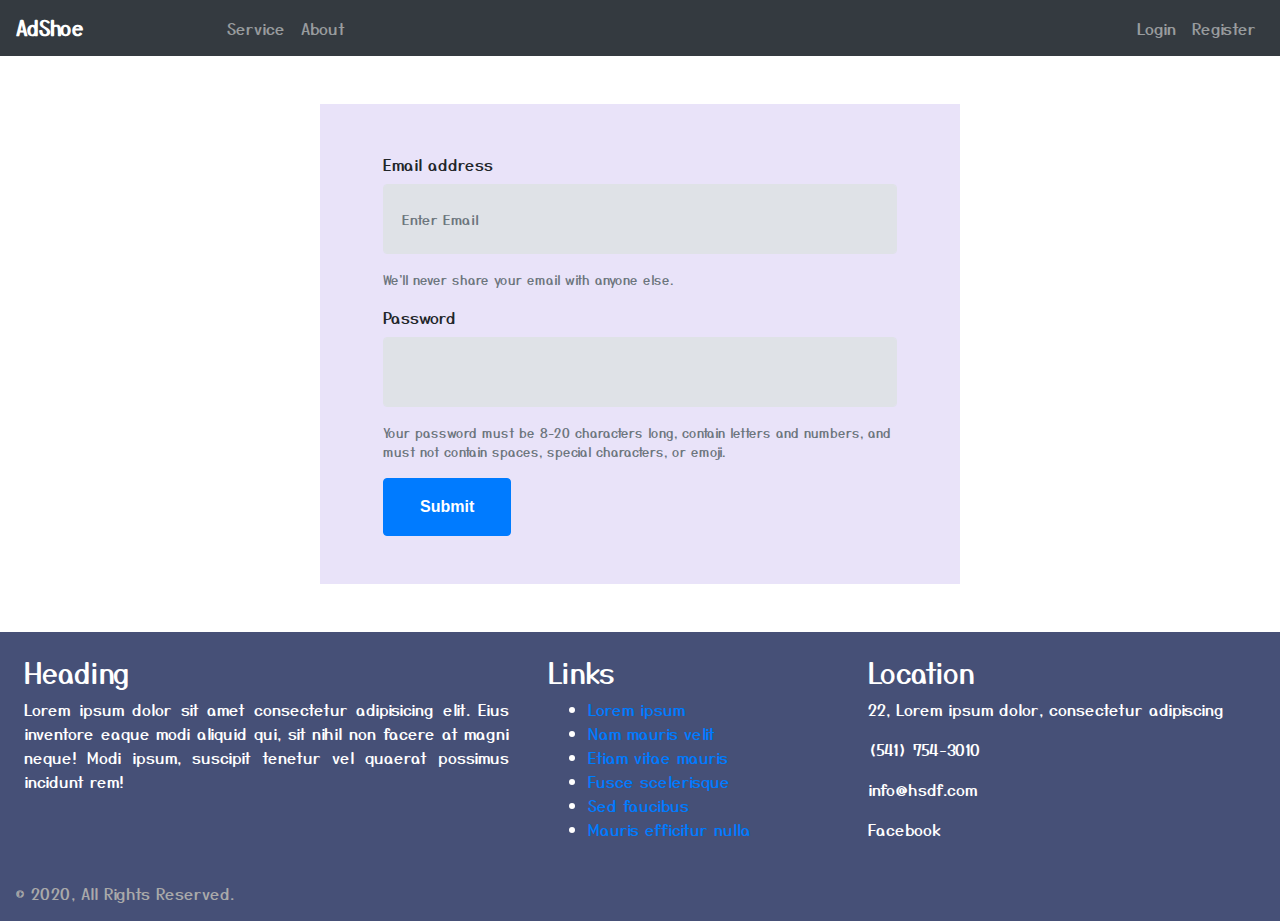
<file: login.html>
<!DOCTYPE html>
<html lang="en">
<head>
    <meta charset="UTF-8">
    <meta name="viewport" content="width=device-width, initial-scale=1.0">
    <link rel="stylesheet" href="https://stackpath.bootstrapcdn.com/bootstrap/4.4.1/css/bootstrap.min.css" integrity="sha384-Vkoo8x4CGsO3+Hhxv8T/Q5PaXtkKtu6ug5TOeNV6gBiFeWPGFN9MuhOf23Q9Ifjh" crossorigin="anonymous">
    <link rel="stylesheet" href="https://cdnjs.cloudflare.com/ajax/libs/font-awesome/5.15.1/css/all.min.css" integrity="sha512-+4zCK9k+qNFUR5X+cKL9EIR+ZOhtIloNl9GIKS57V1MyNsYpYcUrUeQc9vNfzsWfV28IaLL3i96P9sdNyeRssA==" crossorigin="anonymous" />

    <link rel="stylesheet" href="./assets/css/bootstrap.min.css">
    <link rel="stylesheet" href="./assets/css/style.css">

    <title>LogIn</title>
</head>
<body>
    <nav class="navbar navbar-expand-md bg-dark navbar-dark sticky-top">
        <!-- Brand -->
        <a class="navbar-brand" style="width: 15%;" href="index.html">
            <b >AdShoe</b>
        </a>
      
        <!-- Toggler/collapsibe Button -->
        <button class="navbar-toggler" type="button" data-toggle="collapse" data-target="#collapsibleNavbar">
            <span class="navbar-toggler-icon"></span>
        </button>
      
        <!-- Navbar links -->
        <div class="collapse navbar-collapse" id="collapsibleNavbar">
            <ul class="navbar-nav">
    
                <li class="nav-item">
    
                    <a class="nav-link" href="services.html">
                        Service
                    </a>
    
                </li>
    
                <li class="nav-item">
                    <a class="nav-link" href="about.html">
                        About
                    </a>
                </li>
    
            </ul>
    
            <ul class="navbar-nav ml-auto">
    
                <li class="nav-item">
                    <a class="nav-link" href="logIn.html">
                        Login
                    </a>
    
                </li>
    
                <li class="nav-item">
                    <a class="nav-link" href="register.html">
                        Register
    
                    </a>
                </li>
    
            </ul>
        </div>
      </nav>

      <div class="container form-bg w-50 mx-auto my-5">
        <form class="p-5">
            <div class="form-group">
              <label for="exampleInputEmail1">Email address</label>
              <input type="email" class="form-control" id="exampleInputEmail1" aria-describedby="emailHelp" placeholder="Enter email">
              <small id="emailHelp" class="form-text text-muted">We'll never share your email with anyone else.</small>
            </div>
            <div class="form-group">
                <label for="inputPassword5">Password</label>
                <input type="password" id="inputPassword5" class="form-control" aria-describedby="passwordHelpBlock">
                <small id="passwordHelpBlock" class="form-text text-muted">
                  Your password must be 8-20 characters long, contain letters and numbers, and must not contain spaces, special characters, or emoji.
                </small>
            </div>
            
            <a href="./logIn.html" type="button" class="btn btn-primary">Submit</a>
          </form>
      </div>

    <footer>
        <div class="row mx-auto mt-5" style="background-color:rgb(70, 80, 119);">
            <div class="py-4 px-4 col-md-5 col-sm-5" style="color: white;">
                <h3>Heading</h3>
                <p class="text-justify">Lorem ipsum dolor sit amet consectetur adipisicing elit. Eius inventore eaque
                    modi aliquid qui, sit
                    nihil non facere at magni neque! Modi ipsum, suscipit tenetur vel quaerat possimus incidunt rem!</p>
            </div>
            <div class="py-4 col-md-3 col-sm-3" style="color: white;">
                <h3>Links</h3>
                <ul id="lists">
                    <li><a href="">Lorem ipsum</a></li>
                    <li><a href="">Nam mauris velit</a></li>
                    <li><a href="">Etiam vitae mauris</a></li>
                    <li><a href="">Fusce scelerisque</a></li>
                    <li><a href="">Sed faucibus</a></li>
                    <li><a href="">Mauris efficitur nulla</a></li>
                </ul>
            </div>
            <div class="pt-4  col-md-4 col-sm-4" style="color: white;">
                <h3>Location</h3>
                <p><i class="fas fa-map-marker-alt"></i> 22, Lorem ipsum dolor, consectetur adipiscing</p>
                <p><i class="fas fa-phone"></i> (541) 754-3010</p>
                <p><i class="fas fa-envelope"></i> info@hsdf.com</p>
                <p><i class="fas fa-facebook"></i> Facebook</p>
            </div>
            <div class="ml-3">
                <p class="" style="color: #aaa;">&copy; 2020, All Rights Reserved.</p>
            </div>
        </div>

    </footer>







      <script src="https://code.jquery.com/jquery-3.4.1.slim.min.js"
      integrity="sha384-J6qa4849blE2+poT4WnyKhv5vZF5SrPo0iEjwBvKU7imGFAV0wwj1yYfoRSJoZ+n"
      crossorigin="anonymous"></script>
    <script src="https://cdn.jsdelivr.net/npm/popper.js@1.16.0/dist/umd/popper.min.js"
      integrity="sha384-Q6E9RHvbIyZFJoft+2mJbHaEWldlvI9IOYy5n3zV9zzTtmI3UksdQRVvoxMfooAo"
      crossorigin="anonymous"></script>
    <script src="https://stackpath.bootstrapcdn.com/bootstrap/4.4.1/js/bootstrap.min.js"
      integrity="sha384-wfSDF2E50Y2D1uUdj0O3uMBJnjuUD4Ih7YwaYd1iqfktj0Uod8GCExl3Og8ifwB6"
      crossorigin="anonymous"></script>
</body>
</html>
</file>
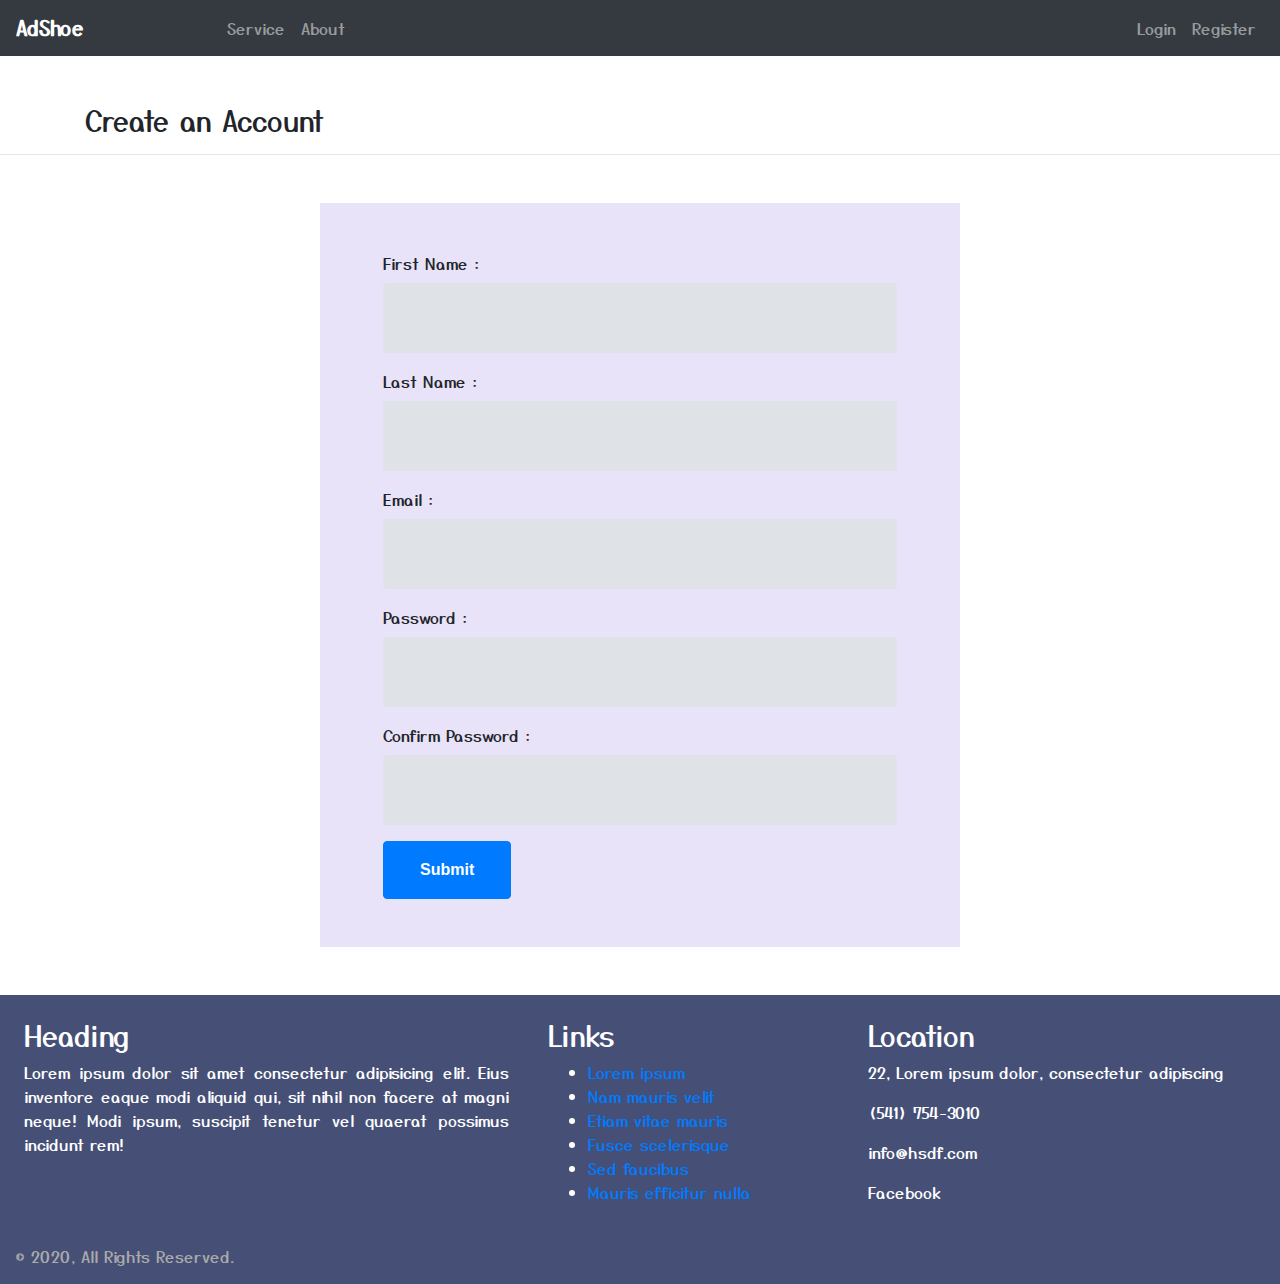
<file: register.html>
<!DOCTYPE html>
<html lang="en">
<head>
    <meta charset="UTF-8">
    <meta name="viewport" content="width=device-width, initial-scale=1.0">
    <title>Home</title>

    <link rel="stylesheet" href="https://stackpath.bootstrapcdn.com/bootstrap/4.4.1/css/bootstrap.min.css" integrity="sha384-Vkoo8x4CGsO3+Hhxv8T/Q5PaXtkKtu6ug5TOeNV6gBiFeWPGFN9MuhOf23Q9Ifjh" crossorigin="anonymous">
    <link rel="stylesheet" href="https://cdnjs.cloudflare.com/ajax/libs/font-awesome/5.15.1/css/all.min.css" integrity="sha512-+4zCK9k+qNFUR5X+cKL9EIR+ZOhtIloNl9GIKS57V1MyNsYpYcUrUeQc9vNfzsWfV28IaLL3i96P9sdNyeRssA==" crossorigin="anonymous" />

    <link rel="stylesheet" href="./assets/css/bootstrap.min.css">
    <link rel="stylesheet" href="./assets/css/style.css">
</head>
<body>
    
<!-- start of nav -->

<nav class="navbar navbar-expand-md bg-dark navbar-dark sticky-top">
    <!-- Brand -->
    <a class="navbar-brand" style="width: 15%;" href="index.html">
        <b >AdShoe</b>
    </a>
  
    <!-- Toggler/collapsibe Button -->
    <button class="navbar-toggler" type="button" data-toggle="collapse" data-target="#collapsibleNavbar">
        <span class="navbar-toggler-icon"></span>
    </button>
  
    <!-- Navbar links -->
    <div class="collapse navbar-collapse" id="collapsibleNavbar">
        <ul class="navbar-nav">

            <li class="nav-item">

                <a class="nav-link" href="services.html">
                    Service
                </a>

            </li>

            <li class="nav-item">
                <a class="nav-link" href="about.html">
                    About
                </a>
            </li>

        </ul>

        <ul class="navbar-nav ml-auto">

            <li class="nav-item">
                <a class="nav-link" href="logIn.html">
                    Login
                </a>

            </li>

            <li class="nav-item">
                <a class="nav-link" href="register.html">
                    Register

                </a>
            </li>

        </ul>
    </div>
  </nav>

  <!-- end of nav -->

  <div class="container mt-5">
    <h3>Create an Account <i class="fa fa-registered"></i></h3>
  </div>
  <hr>


  <!-- Content on the center ... -->
  <div class="container form-bg w-50 mx-auto my-5">

      <!-- Form Demo here  -->
      <form class="p-5" action="">
          <div class="form-group">
              <label for="fname">First Name : </label>  
              <input class="form-control" type="text" name="fname" id="fname">
          </div>
          <div class="form-group">
              <label for="sname">Last Name : </label>
              <input class="form-control" type="text" name="lname" id="fname">
          </div>
          <div class="form-group">
              <label for="memail">Email : </label>
              <input class="form-control" type="email" name="memail" id="memail">
          </div>
          <div class="form-group">
              <label for="pass">Password : </label>
              <input class="form-control" type="password" name="pass" id="pass">
          </div>
          <div class="form-group">
              <label for="pass2">Confirm Password : </label>
              <input class="form-control" type="password" name="pass2" id="pass2">
          </div>
          <button type="submit" class="btn btn-primary btn-lg">Submit</button>
      </form>





  </div>

    <footer>
    <div class="row mx-auto mt-5" style="background-color:rgb(70, 80, 119);">
        <div class="py-4 px-4 col-md-5 col-sm-5" style="color: white;">
            <h3>Heading</h3>
            <p class="text-justify">Lorem ipsum dolor sit amet consectetur adipisicing elit. Eius inventore eaque
                modi aliquid qui, sit
                nihil non facere at magni neque! Modi ipsum, suscipit tenetur vel quaerat possimus incidunt rem!</p>
        </div>
        <div class="py-4 col-md-3 col-sm-3" style="color: white;">
            <h3>Links</h3>
            <ul id="lists">
                <li><a href="">Lorem ipsum</a></li>
                <li><a href="">Nam mauris velit</a></li>
                <li><a href="">Etiam vitae mauris</a></li>
                <li><a href="">Fusce scelerisque</a></li>
                <li><a href="">Sed faucibus</a></li>
                <li><a href="">Mauris efficitur nulla</a></li>
            </ul>
        </div>
        <div class="pt-4  col-md-4 col-sm-4" style="color: white;">
            <h3>Location</h3>
            <p><i class="fas fa-map-marker-alt"></i> 22, Lorem ipsum dolor, consectetur adipiscing</p>
            <p><i class="fas fa-phone"></i> (541) 754-3010</p>
            <p><i class="fas fa-envelope"></i> info@hsdf.com</p>
            <p><i class="fas fa-facebook"></i> Facebook</p>
        </div>
        <div class="ml-3">
            <p class="" style="color: #aaa;">&copy; 2020, All Rights Reserved.</p>
        </div>
    </div>

    </footer>

<script src="https://code.jquery.com/jquery-3.4.1.slim.min.js"
    integrity="sha384-J6qa4849blE2+poT4WnyKhv5vZF5SrPo0iEjwBvKU7imGFAV0wwj1yYfoRSJoZ+n"
    crossorigin="anonymous"></script>
  <script src="https://cdn.jsdelivr.net/npm/popper.js@1.16.0/dist/umd/popper.min.js"
    integrity="sha384-Q6E9RHvbIyZFJoft+2mJbHaEWldlvI9IOYy5n3zV9zzTtmI3UksdQRVvoxMfooAo"
    crossorigin="anonymous"></script>
  <script src="https://stackpath.bootstrapcdn.com/bootstrap/4.4.1/js/bootstrap.min.js"
    integrity="sha384-wfSDF2E50Y2D1uUdj0O3uMBJnjuUD4Ih7YwaYd1iqfktj0Uod8GCExl3Og8ifwB6"
    crossorigin="anonymous"></script>

</body>
</html>
</file>
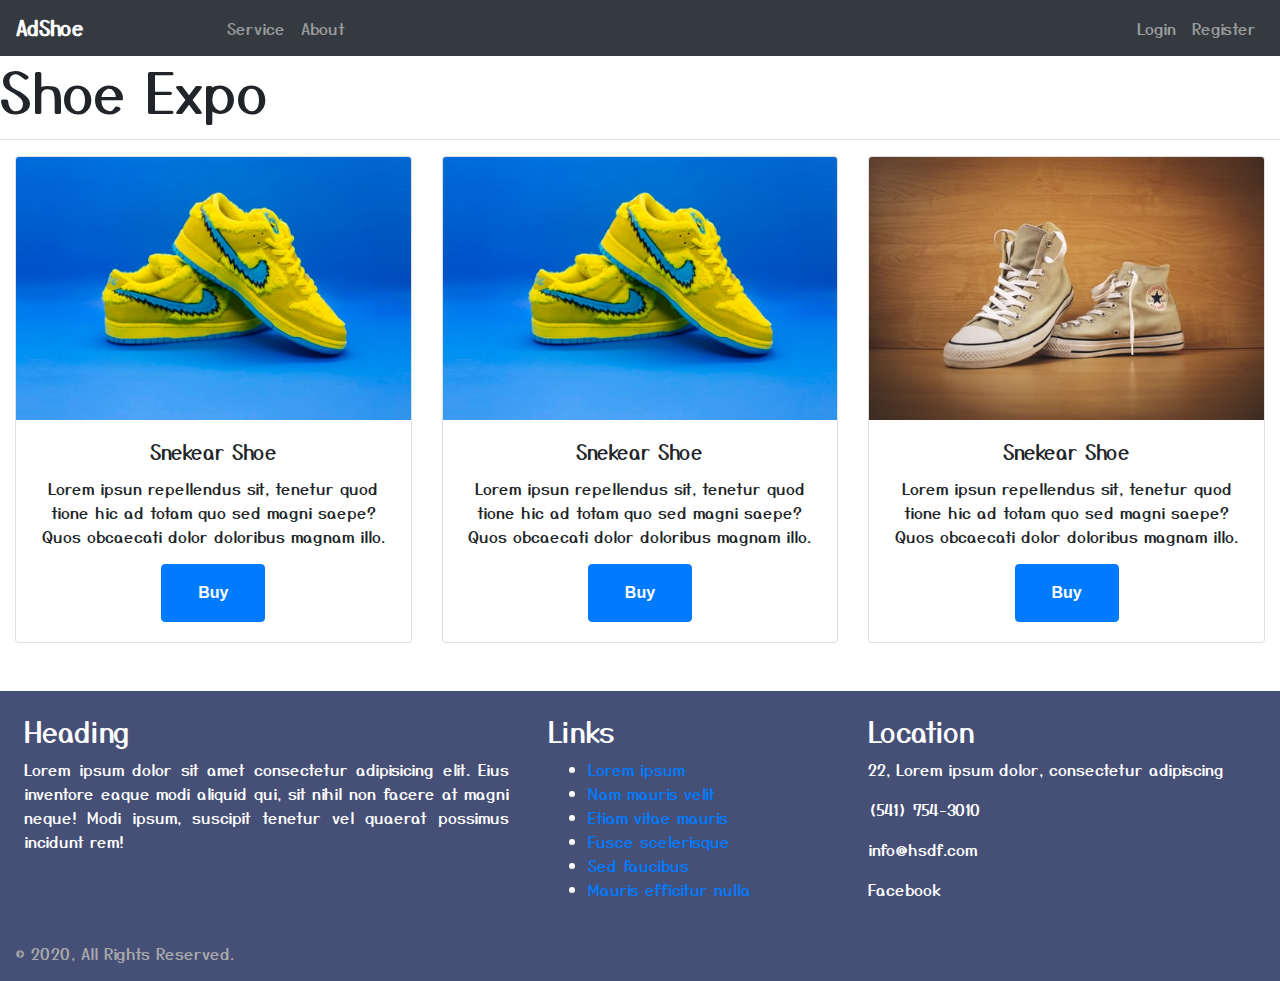
<file: services.html>
<!DOCTYPE html>
<html lang="en">

<head>
    <meta charset="UTF-8">
    <meta name="viewport" content="width=device-width, initial-scale=1.0">
    <title>Services</title>

    <link rel="stylesheet" href="https://cdn.jsdelivr.net/npm/bootstrap@4.5.3/dist/css/bootstrap.min.css" integrity="sha384-TX8t27EcRE3e/ihU7zmQxVncDAy5uIKz4rEkgIXeMed4M0jlfIDPvg6uqKI2xXr2" crossorigin="anonymous">
    <link rel="stylesheet" href="https://cdnjs.cloudflare.com/ajax/libs/font-awesome/5.15.1/css/all.min.css" integrity="sha512-+4zCK9k+qNFUR5X+cKL9EIR+ZOhtIloNl9GIKS57V1MyNsYpYcUrUeQc9vNfzsWfV28IaLL3i96P9sdNyeRssA==" crossorigin="anonymous" />

    <link rel="stylesheet" href="./assets/css/bootstrap.min.css">
    <link rel="stylesheet" href="./assets/css/style.css">
</head>

<body>

    <!-- Adding Navigation  -->
    <nav class="navbar navbar-expand-md bg-dark navbar-dark sticky-top">
        <!-- Brand -->
        <a class="navbar-brand" style="width: 15%;" href="index.html">
            <b >AdShoe</b>
        </a>
      
        <!-- Toggler/collapsibe Button -->
        <button class="navbar-toggler" type="button" data-toggle="collapse" data-target="#collapsibleNavbar">
            <span class="navbar-toggler-icon"></span>
        </button>
      
        <!-- Navbar links -->
        <div class="collapse navbar-collapse" id="collapsibleNavbar">
            <ul class="navbar-nav">
    
                <li class="nav-item">
    
                    <a class="nav-link" href="services.html">
                        Service
                    </a>
    
                </li>
    
                <li class="nav-item">
                    <a class="nav-link" href="about.html">
                        About
                    </a>
                </li>
    
            </ul>
    
            <ul class="navbar-nav ml-auto">
    
                <li class="nav-item">
                    <a class="nav-link" href="logIn.html">
                        Login
                    </a>
    
                </li>
    
                <li class="nav-item">
                    <a class="nav-link" href="register.html">
                        Register
    
                    </a>
                </li>
    
            </ul>
        </div>
      </nav>

    <!-- End of Navigation Code  -->

    <p class="display-4">Shoe Expo</p>
    <hr class="mx-auto">


    <!-- Content on the center ... -->
    <div class="container-fluid">

        <!-- Card Demo here  -->

        <div class="row text-center">

            <div class="col-md-4">

                <div class="card ">
                    <img class="card-img-top img-fluid " src="assets/images/Shoe2.jpg" alt=" ">
                    <div class="card-body ">
                        <h5 class="card-title ">Snekear Shoe</h5>
                        <p class="card-text ">Lorem ipsun repellendus sit, tenetur quod tione hic ad totam quo sed magni saepe? Quos obcaecati dolor doloribus magnam illo.
                        </p>
                        <a href="./buy.html" class="btn btn-primary btn-lg ">Buy</a>
                    </div>
                </div>
            </div>


            <div class="col-md-4">

                <div class="card ">
                    <img class="card-img-top img-fluid " src="assets/images/Shoe2.jpg" alt=" ">
                    <div class="card-body ">
                        <h5 class="card-title ">Snekear Shoe</h5>
                        <p class="card-text ">Lorem ipsun repellendus sit, tenetur quod tione hic ad totam quo sed magni saepe? Quos obcaecati dolor doloribus magnam illo.
                        </p>
                        <a href="./buy.html" class="btn btn-primary btn-lg ">Buy</a>
                    </div>
                </div>
            </div>

            <div class="col-md-4">

                <div class="card ">
                    <img class="card-img-top img-fluid " src="assets/images/Shoe1.jpg" alt=" ">
                    <div class="card-body ">
                        <h5 class="card-title ">Snekear Shoe</h5>
                        <p class="card-text ">Lorem ipsun repellendus sit, tenetur quod tione hic ad totam quo sed magni saepe? Quos obcaecati dolor doloribus magnam illo.
                        </p>
                        <a href="./buy.html" class="btn btn-primary btn-lg ">Buy</a>
                    </div>
                </div>
            </div>

        </div>


    </div>
    <!-- End of Container  -->

    <footer>
        <div class="row mx-auto mt-5" style="background-color:rgb(70, 80, 119);">
            <div class="py-4 px-4 col-md-5 col-sm-5" style="color: white;">
                <h3>Heading</h3>
                <p class="text-justify">Lorem ipsum dolor sit amet consectetur adipisicing elit. Eius inventore eaque
                    modi aliquid qui, sit
                    nihil non facere at magni neque! Modi ipsum, suscipit tenetur vel quaerat possimus incidunt rem!</p>
            </div>
            <div class="py-4 col-md-3 col-sm-3" style="color: white;">
                <h3>Links</h3>
                <ul id="lists">
                    <li><a href="">Lorem ipsum</a></li>
                    <li><a href="">Nam mauris velit</a></li>
                    <li><a href="">Etiam vitae mauris</a></li>
                    <li><a href="">Fusce scelerisque</a></li>
                    <li><a href="">Sed faucibus</a></li>
                    <li><a href="">Mauris efficitur nulla</a></li>
                </ul>
            </div>
            <div class="pt-4  col-md-4 col-sm-4" style="color: white;">
                <h3>Location</h3>
                <p><i class="fas fa-map-marker-alt"></i> 22, Lorem ipsum dolor, consectetur adipiscing</p>
                <p><i class="fas fa-phone"></i> (541) 754-3010</p>
                <p><i class="fas fa-envelope"></i> info@hsdf.com</p>
                <p><i class="fas fa-facebook"></i> Facebook</p>
            </div>
            <div class="ml-3">
                <p class="" style="color: #aaa;">&copy; 2020, All Rights Reserved.</p>
            </div>
        </div>

    </footer>


    <!-- Optional JavaScript; choose one of the two! -->

    <!-- Option 1: jQuery and Bootstrap Bundle (includes Popper) -->
    <script src="https://code.jquery.com/jquery-3.5.1.slim.min.js " integrity="sha384-DfXdz2htPH0lsSSs5nCTpuj/zy4C+OGpamoFVy38MVBnE+IbbVYUew+OrCXaRkfj " crossorigin="anonymous "></script>
    <script src="https://cdn.jsdelivr.net/npm/bootstrap@4.5.3/dist/js/bootstrap.bundle.min.js " integrity="sha384-ho+j7jyWK8fNQe+A12Hb8AhRq26LrZ/JpcUGGOn+Y7RsweNrtN/tE3MoK7ZeZDyx " crossorigin="anonymous "></script>

    <!-- Option 2: jQuery, Popper.js, and Bootstrap JS
    <script src="https://code.jquery.com/jquery-3.5.1.slim.min.js " integrity="sha384-DfXdz2htPH0lsSSs5nCTpuj/zy4C+OGpamoFVy38MVBnE+IbbVYUew+OrCXaRkfj " crossorigin="anonymous "></script>
    <script src="https://cdn.jsdelivr.net/npm/popper.js@1.16.1/dist/umd/popper.min.js " integrity="sha384-9/reFTGAW83EW2RDu2S0VKaIzap3H66lZH81PoYlFhbGU+6BZp6G7niu735Sk7lN " crossorigin="anonymous "></script>
    <script src="https://cdn.jsdelivr.net/npm/bootstrap@4.5.3/dist/js/bootstrap.min.js " integrity="sha384-w1Q4orYjBQndcko6MimVbzY0tgp4pWB4lZ7lr30WKz0vr/aWKhXdBNmNb5D92v7s " crossorigin="anonymous "></script>
    -->



    <!-- You can Replace it with Local File on /assets/js/-->
    <!-- Uncomment the line below ....and remove the above codes for script includes  -->

    <!-- <script src="assets/js/jquery.js "></script>
    <script src="assets/js/bootstrap.bundle.min.js "></script>
    <script src="assets/js/bootstrap.min.js "></script> -->

</body>

</html>
</file>
<file: assets/css/style.css>
@import url('https://fonts.googleapis.com/css2?family=Yusei+Magic&display=swap');
body {
    font-family: 'Yusei Magic', sans-serif;
}

.form-bg{
    background-color: rgba(206, 194, 241, 0.459);
}

.logo {
    font-size: 200px;
}

.marketing .col-lg-4 {
    margin-bottom: 1.5rem;
    text-align: center;
}

.form-control { border-radius: 4px; font-size: 14px; font-weight: 500; width: 100%; height: 70px; padding: 14px 18px; line-height: 1.42857143; border: 1px solid #dfe2e7; background-color: #dfe2e7; text-transform: capitalize; letter-spacing: 0px; margin-bottom: 16px; -webkit-box-shadow: inset 0 0px 0px rgba(0, 0, 0, .075); box-shadow: inset 0 0px 0px rgba(0, 0, 0, .075); -webkit-appearance: none; }

input[type=radio].with-font, input[type=checkbox].with-font { border: 0; clip: rect(0 0 0 0); height: 1px; margin: -1px; overflow: hidden; padding: 0; position: absolute; width: 1px; }
input[type=radio].with-font~label:before, input[type=checkbox].with-font~label:before { font-family: FontAwesome; display: inline-block; content: "\f1db"; letter-spacing: 10px; font-size: 1.2em; color: #dfe2e7; width: 1.4em; }
input[type=radio].with-font:checked~label:before, input[type=checkbox].with-font:checked~label:before { content: "\f00c"; font-size: 1.2em; color: #0943c6; letter-spacing: 5px; }
input[type=checkbox].with-font~label:before { content: "\f096"; }
input[type=checkbox].with-font:checked~label:before { content: "\f046"; color: #0943c6; }
input[type=radio].with-font:focus~label:before, input[type=checkbox].with-font:focus~label:before, input[type=radio].with-font:focus~label, input[type=checkbox].with-font:focus~label { }

.box { background-color: #fff; border-radius: 8px; border: 2px solid #e9ebef; padding: 50px; margin-bottom: 40px; }
.box-title { margin-bottom: 30px; text-transform: uppercase; font-size: 16px; font-weight: 700; color: #094bde; letter-spacing: 2px; }
.plan-selection { border-bottom: 2px solid #e9ebef; padding-bottom: 25px; margin-bottom: 35px; }
.plan-selection:last-child { border-bottom: 0px; margin-bottom: 0px; padding-bottom: 0px; }
.plan-data { position: relative; }
.plan-data label { font-size: 20px; margin-bottom: 15px; font-weight: 400; }
.plan-text { padding-left: 35px; }
.plan-price { position: absolute; right: 0px; color: #094bde; font-size: 20px; font-weight: 700; letter-spacing: -1px; line-height: 1.5; bottom: 43px; }
.term-price { bottom: 18px; }
.secure-price { bottom: 68px; }
.summary-block { border-bottom: 2px solid #d7d9de; }
.summary-block:last-child { border-bottom: 0px; }
.summary-content { padding: 28px 0px; }
.summary-price { color: #094bde; font-size: 20px; font-weight: 400; letter-spacing: -1px; margin-bottom: 0px; display: inline-block; float: right; }
.summary-small-text { font-weight: 700; font-size: 12px; color: #8f929a; }
.summary-text { margin-bottom: -10px; }
.summary-title { font-weight: 700; font-size: 14px; color: #1c1e22; }
.summary-head { display: inline-block; width: 120px; }

.widget { margin-bottom: 30px; background-color: #e9ebef; padding: 50px; border-radius: 6px; }
.widget:last-child { border-bottom: 0px; }
.widget-title { color: #094bde; font-size: 16px; font-weight: 700; text-transform: uppercase; margin-bottom: 25px; letter-spacing: 1px; display: table; line-height: 1; }

.btn { font-family: 'Noto Sans', sans-serif; font-size: 16px; text-transform: capitalize; font-weight: 700; padding: 12px 36px; border-radius: 4px; line-height: 2; letter-spacing: 0px; -webkit-transition: all 0.3s; -moz-transition: all 0.3s; transition: all 0.3s; word-wrap: break-word; white-space: normal !important; }
.btn-default { background-color: #0943c6; color: #fff; border: 1px solid #0943c6; }
.btn-default:hover { background-color: #063bb3; color: #fff; border: 1px solid #063bb3; }
.btn-default.focus, .btn-default:focus { background-color: #063bb3; color: #fff; border: 1px solid #063bb3; }
</file>
